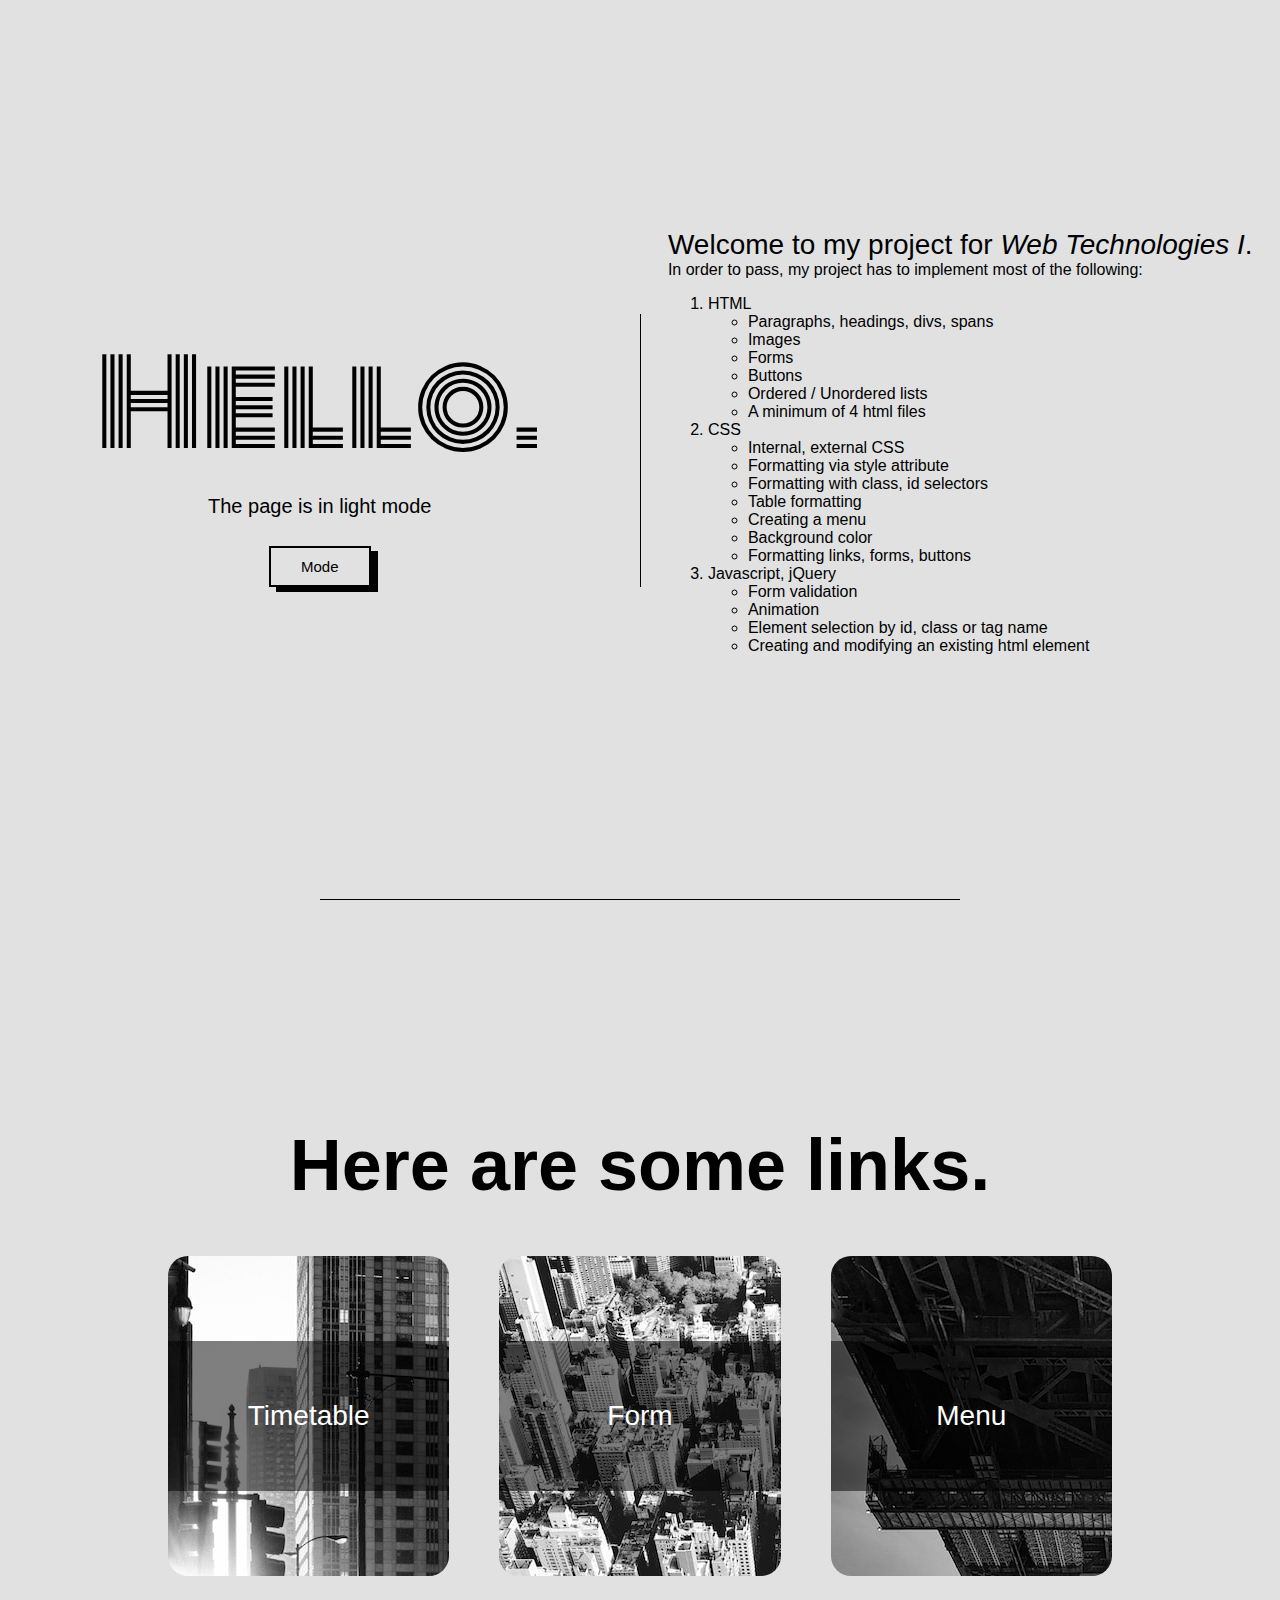
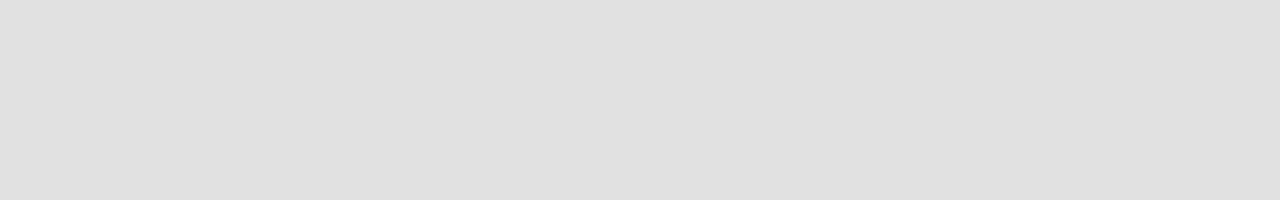
<file: index.html>
<!DOCTYPE html>
<html lang="en" class="light">

<head>
    <meta charset="UTF-8">
    <meta http-equiv="X-UA-Compatible" content="IE=edge">
    <meta name="viewport" content="width=device-width, initial-scale=1.0">
    <link rel="stylesheet" href="style.css">
    <title>Webtechnológiák I.</title>
</head>

<body>
    <div class="container-screen-size welcome">
        <div class="welcome-left">
            <h1>Hello.</h1>
            <p style="font-size: 20px;">The page is in <span class="theme-name">light</span> mode</p>
            <button class="theme-button">Mode</button>
        </div>
        <div class="wrapper">
        <div class="welcome-right">
            <p class="welcome-message">Welcome to my project for <span class="italic" style="font-style:italic">Web Technologies I</span>.</p>
            <p>In order to pass, my project has to implement most of the following:</p>
            <ol>
                <li>HTML
                    <ul>
                        <li>Paragraphs, headings, divs, spans</li>
                        <li>Images</li>
                        <li>Forms</li>
                        <li>Buttons</li>
                        <li>Ordered / Unordered lists</li>
                        <li>A minimum of 4 html files</li>
                    </ul>
                </li>
                <li>CSS
                    <ul>
                        <li>Internal, external CSS</li>
                        <li>Formatting via style attribute</li>
                        <li>Formatting with class, id selectors</li>
                        <li>Table formatting</li>
                        <li>Creating a menu</li>
                        <li>Background color</li>
                        <li>Formatting links, forms, buttons</li>
                    </ul>
                </li>
                <li>Javascript, jQuery
                    <ul>
                        <li>Form validation</li>
                        <li>Animation</li>
                        <li>Element selection by id, class or tag name</li>
                        <li>Creating and modifying an existing html element</li>
                    </ul>
                </li>
            </ol>
        </div>
        </div>
    </div>
    <div class="container-screen-size content">
        <p style="font-size: 72px; text-align: center; font-weight: bold; padding-bottom: 50px;">Here are some links.</p>
        <div class="card-container">
            <a href="timetable.html" target="_blank" class="card card1"><div class="card-text">Timetable</div></a>
            <a href="form.html" target="_blank" class="card card2"><div class="card-text">Form</div></a> 
            <a href="menu.html" target="_blank" class="card card3"><div class="card-text">Menu</div></a>
        </div>
    </div>


</body>

<script defer>
    function setTheme() {
        const root = document.documentElement;
        const newTheme = root.className === 'dark' ? 'light' : 'dark';
        root.className = newTheme;
        document.querySelector('.theme-name').textContent = newTheme;
    }
    document.querySelector('.theme-button').addEventListener('click', setTheme);
    
</script>

</html>
</file>
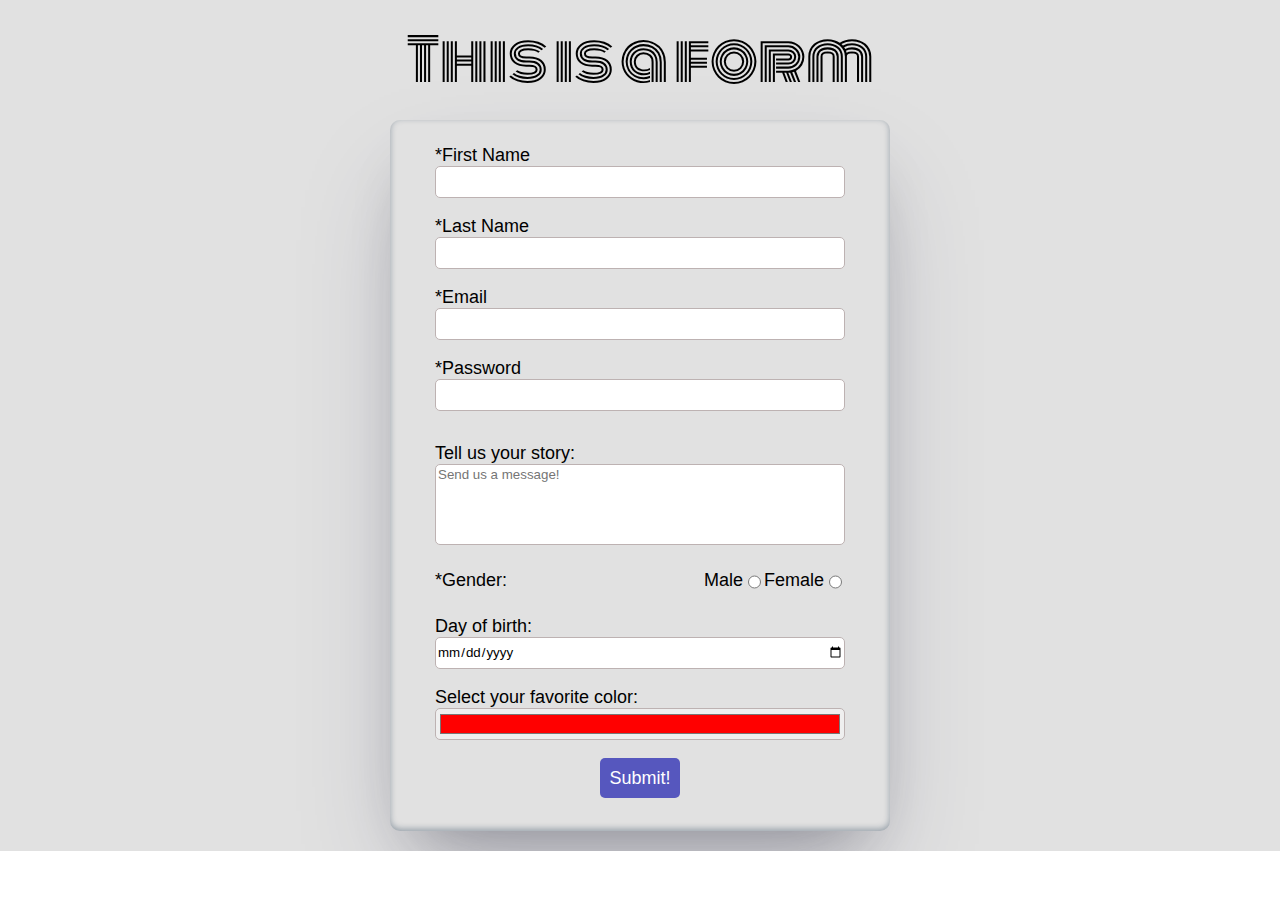
<file: form.html>
<!DOCTYPE html>
<html lang="en" class="light">
<head>
    <meta charset="UTF-8">
    <meta http-equiv="X-UA-Compatible" content="IE=edge">
    <meta name="viewport" content="width=device-width, initial-scale=1.0">
    <link rel="stylesheet" href="style.css">
    <title>Form implementation</title>
</head>
<body>
    <div class="container-screen-size form-container" >
        <p class="form-title">This is a form</p>
        <form action="http://httpbin.org/post" method="post" target="_blank" id="submit-form">
            <div class="input-area">
                <label for="first-name">*First Name</label>
                <input type="text" name="first-name" id="first-name" minlength="3" maxlength="30" required autocomplete="off">
                <div id="first-name-error" class="error-msg"></div>
            </div>
            <div class="input-area">
                <label for="last-name">*Last Name</label>
                <input type="text" name="last-name" id="last-name" minlength="3" maxlength="30" required autocomplete="off">
                <div id="last-name-error" class="error-msg"></div>
            </div>
            <div class="input-area">
                <label for="email">*Email</label>
                 <input type="email" name="email" id="email" required autocomplete="off">
                 <div id="email-error" class="error-msg"></div>
            </div>
            <div class="input-area" style="padding-bottom: 27px;">
                <label for="password">*Password</label>
                <input type="password" name="password" id="password" required  pattern='(?=.*\d)(?=.*[a-z])(?=.*[A-Z]).{8,}'>
                <div id="password-error" class="error-msg"></div>
            </div>
            <div class="input-area">
                <label for="message">Tell us your story:</label>
                <textarea id="message" name="message" rows="5" cols="30" placeholder="Send us a message!" style="resize: none;"></textarea> 
            </div>
            <div class="input-area gender">
                <p style="padding-right: 20px;">*Gender:</p>
                <label for="gender">Male</label>
                <input type="radio" name="gender" id="female" value="male" required>
                <label for="gender">Female</label>
                <input type="radio" name="gender" id="female" value="female">
                
            </div>
            <div class="input-area">
                <label for="birthday">Day of birth:</label>
                <input type="date" id="birthday" name="birthday" min="1900-01-01"> 
            </div>
            <div class="input-area">
                <label for="color">Select your favorite color:</label>
                <input type="color" id="color" name="color" value="#ff0000"> 
            </div>
            <div class="submit-area">
                <button class="submit-button" type="submit" form="submit-form">Submit!</button>
            </div>
        </form>
    </div>
</body>

<script>
    //Inputs
    const fName = document.querySelector('#first-name');
    const lName = document.querySelector('#last-name');
    const emailAddr = document.querySelector('#email');
    const password = document.querySelector('#password');

    //Error message divs
    const fNameError = document.querySelector('#first-name-error');
    const lNameError = document.querySelector('#last-name-error');
    const emailAddrError = document.querySelector('#email-error');
    const passwordError = document.querySelector('#password-error');

    //First Name check
    fName.addEventListener('input', () => {
        if (fName.value.length < 3 ) {
            fNameError.textContent = 'Please type in your first name.It must be at least 3 characters long.';
        } else {
            fNameError.textContent = '';
        }
    });

    //Last Name check
    lName.addEventListener('input', () => {
        if (lName.value.length < 3 ) {
            lNameError.textContent = 'Please type in your last name.\nIt must be at least 3 characters long.';
        } else {
            lNameError.textContent = '';
        }
    });

    //Email check
    emailAddr.addEventListener('input', () => {
        if (emailAddr.validity.typeMismatch) {
            emailAddrError.textContent = 'Please type in a valid email address.';
        } else {
            emailAddrError.textContent = '';
        }
    });

    //Password check
    password.addEventListener('input', () => {
        if (password.validity.patternMismatch) {
            const pw = password.value;
            const regexCapitalLetter = /[A-Z]/g;
            const regexNumbers = /[0-9]/g;
            let msg = '';

            if (regexCapitalLetter.test(pw)) {
                msg = '';
            } else {
                msg += 'Password needs at least 1 capital letter.';
                msg += '\n';
            }

            if (regexNumbers.test(pw)) {
                msg += '';
            } else {
                msg += 'Password needs at least 1 number.';
                msg += '\n';
            }

            if (pw.length < 9) {
                msg += 'Password must be at least 8 characters.';
                msg += '\n';
            } else {
                msg += '';
            }
            console.log(msg);
            passwordError.textContent = msg;
            
        } else {
            passwordError.textContent = '';
        }
    });
</script>
</html>
</file>
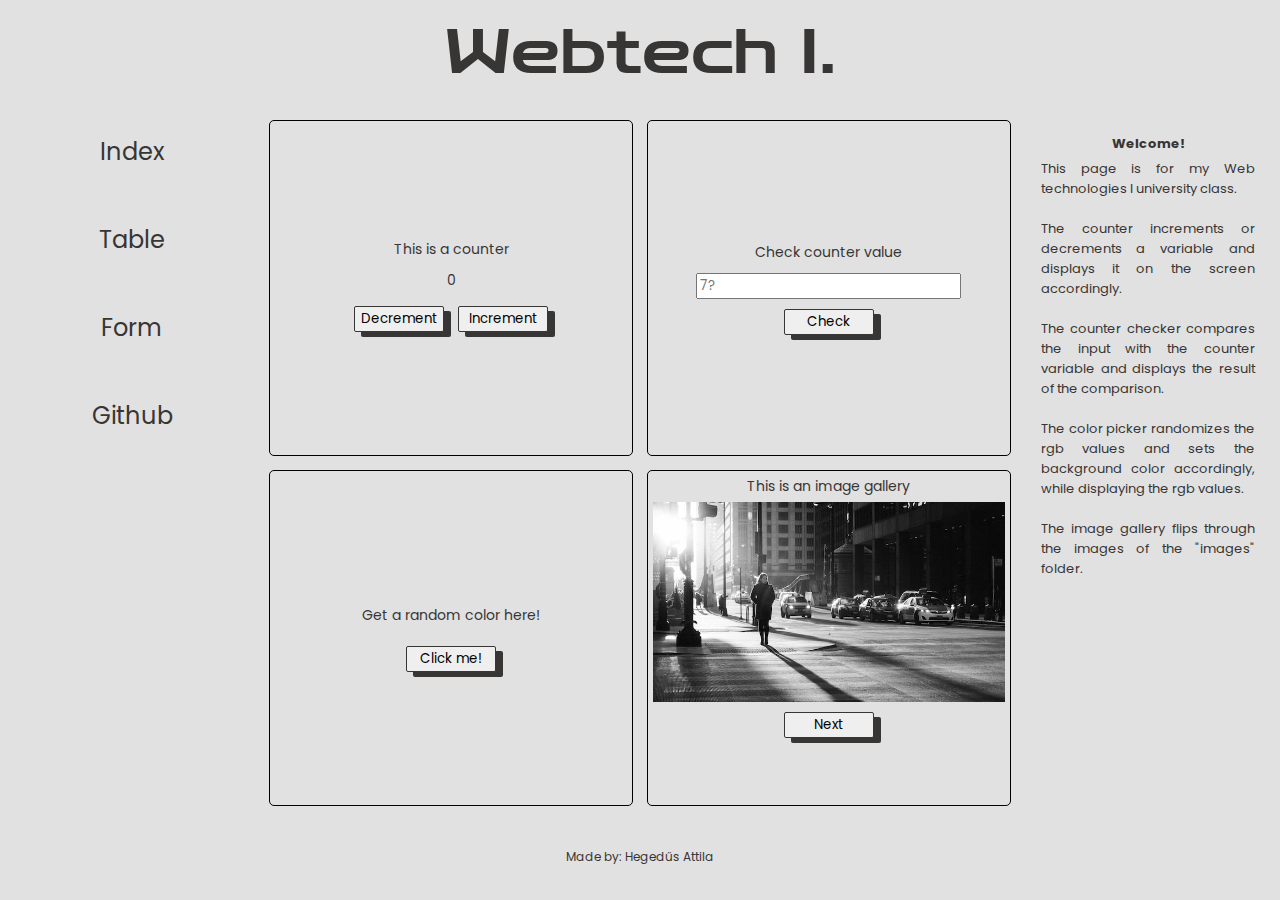
<file: menu.html>
<!DOCTYPE html>
<html lang="en">
<head>
    <meta charset="UTF-8">
    <meta http-equiv="X-UA-Compatible" content="IE=edge">
    <meta name="viewport" content="width=device-width, initial-scale=1.0">
    <link rel="stylesheet" href="menu_style.css">
    <title>Page with a side menu</title>
    <script src="jquery-3.6.1.min.js"></script>
</head>
<body>
   <header>Webtech I.</header>
   <div class="main">
    <aside class="left">
        <ul>
            <li><a href="index.html" target="_blank">Index</a></li>
            <li><a href="timetable.html" target="_blank">Table</a></li>
            <li><a href="form.html" target="_blank">Form</a></li>
            <li><a href="https://github.com/ati72/webtech-project" target="_blank">Github</a></li>
        </ul>
    </aside>
    <main>
        <div class="container-box" id="counter-box">
            <p>This is a counter</p>
            <p class="counter"></p>
            <div class="buttons">
                <button id="btn-decrement">Decrement</button>
                <button id="btn-increment">Increment</button>    
            </div>
        </div>
        <div class="container-box" id="checker-box">
            <p class="counter-check">Check counter value</p>
            <input id="counterCheck" type="text" placeholder="7?">
            <button id="btn-counter-check">Check</button>
        </div>
        <div class="container-box" id="random-background">
            <p>Get a random color here!</p>
            <p class="random-color"></p>
            <button id="btn-random-number">Click me!</button>
        </div>
        <div class="container-box" id="image-box">
            <p>This is an image gallery</p>
            <div class="image-container"></div>
            <button id="btn-next-image">Next</button>
        </div>
    </main>
    <aside class="right">
        <h3>Welcome!</h3>
        <p class="right-text">This page is for my Web technologies I university class.<br><br>The counter increments or decrements a variable and 
            displays it on the screen accordingly.<br><br>The counter checker compares the input with the counter variable and displays the result
            of the comparison.<br><br>The color picker randomizes the rgb values and sets the background color accordingly, while displaying the rgb 
            values.<br><br>The image gallery flips through the images of the "images" folder.
        </p>
    </aside>
   </div>
   <footer>Made by: Hegedűs Attila</footer>
</body>
<script>

    //Counter functions
    let counter = 0;
    $(".counter").html(counter)  
    $("#btn-increment").click(() => {
        counter++;
        $(".counter").html(counter);
    });
    $("#btn-decrement").click(() => {
        counter--;
        $(".counter").html(counter);
    });


    //Counter checker functions
    let counterCheckValue = $("#counterCheck").keyup(function() {
        counterCheckValue = $(this).val();
    });
    $("#btn-counter-check").click(() => {
        if($.isNumeric(counterCheckValue)) {
            if(counter !== parseInt(counterCheckValue)) {
                $(".counter-check").html("The counter is on a different value!");
                $(".counter-check").css("color", "red");
            } else {
                $(".counter-check").html("Correct value!");
                $(".counter-check").css("color", "green");
            }
        } else {
            $(".counter-check").html("The input has to be a number!");
            $(".counter-check").css("color", "red");
        }       
    });
    
    //Random color functions
    $("#btn-random-number").click(() => {
        let r = Math.floor(Math.random() * 255 + 0);
        let g = Math.floor(Math.random() * 255 + 0);
        let b = Math.floor(Math.random() * 255 + 0);
       
        $(".random-color").html("");
        $(".random-color").append("rgb(").append(r,",").append(g,",").append(b,).append(")");
        let randomColor = $(".random-color").html();
        $("#random-background").css("background-color",randomColor);
    });

    //Image gallery functions
    let image = 2;
    $("#btn-next-image").click(() => {
        let fileName = `url(./images/card-pic-${image}.jpg)`;
        $(".image-container").css("background-image", fileName);
        image++;
        if(image === 4) {
            image = 1;
        }
    });

</script>
</html>
</file>
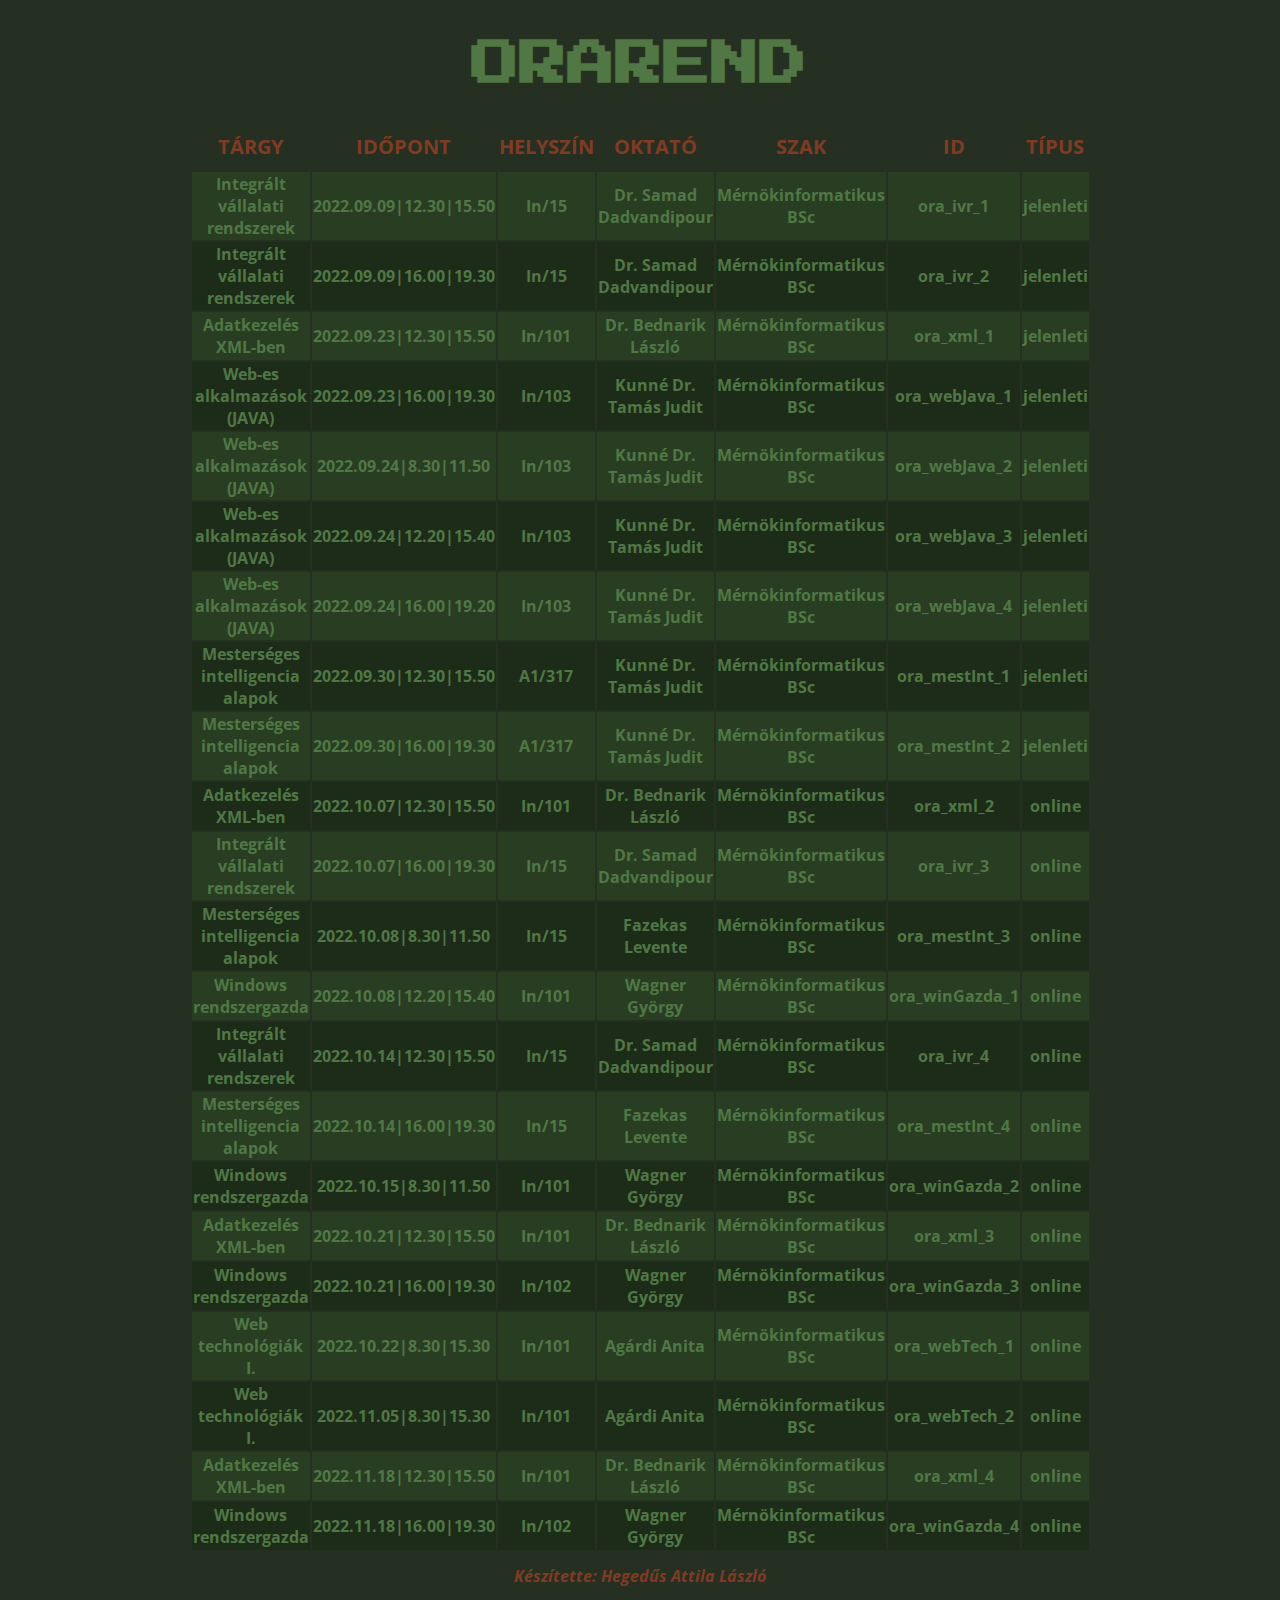
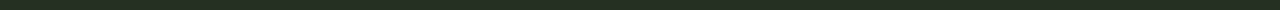
<file: timetable.html>
<!DOCTYPE html>
<html>


<head>
    <meta charset='UTF-8'>
    <title>XML To HTML using codebeautify.org</title>
</head>

<style>
    @import url('https://fonts.googleapis.com/css2?family=Press+Start+2P&display=swap');
    @import url('https://fonts.googleapis.com/css?family=Open+Sans:300,400,700');

    body {
        display: flex;
        flex-direction: column;
        justify-content: center;
        align-items: center;
        background-color: #253022;
        color: #507844;
        font-family: 'Open Sans', Tahoma;
        font-weight: 700;
    }

    table {
        width: 70%;
    }

    th {
        font-size: 20px;
        text-transform: uppercase;
        color: #813b23;
    }

    tr {
        height: 3em;
    }

    td {
        text-align: center;
    }

    tbody tr:nth-child(even) {
        background-color: #1d2c19;
    }

    tbody tr:nth-child(odd) {
        background-color: #293d23;
    }

    tbody tr:hover {
        background-color: #32465a;
        color: #fff;
        box-shadow: #212d3a -1px 1px, #212d3a -2px 2px, #212d3a -3px 3px, #212d3a -4px 4px, #212d3a -5px 5px, #212d3a -6px 6px;
        transform: translate3d(6px, -6px, 0);
        transition-delay: 0s;
        transition-duration: 0.4s;
        transition-property: all;
        transition-timing-function: line;
    }

    .madeBy:hover {
        background-color: #32465a;
        color: #fff;
    }

    .madeBy {
        font-style: italic;
        font-weight: bold;
        color: #813b23;
        background-color: #253022;
    }

    .title {
        font-family: 'Press Start 2p';
        font-size: 48px;
        text-transform: uppercase;
    }
</style>

<body>
    <h1 class="title">Orarend</h1>
    <table> 
        <thead>
            <tr>
                <th>Tárgy</th>
                <th>Időpont</th>
                <th>Helyszín</th>
                <th>Oktató</th>
                <th>Szak</th>
                <th>ID</th>
                <th>Típus</th>
            </tr>
        </thead>
        <tbody>
            <tr>
                <td>Integrált vállalati rendszerek</td>
                <td>2022.09.09|12.30|15.50</td>
                <td>In/15</td>
                <td>Dr. Samad Dadvandipour</td>
                <td>Mérnökinformatikus BSc</td>
                <td>ora_ivr_1</td>
                <td>jelenleti</td>
            </tr>
            <tr>
                <td>Integrált vállalati rendszerek</td>
                <td>2022.09.09|16.00|19.30</td>
                <td>In/15</td>
                <td>Dr. Samad Dadvandipour</td>
                <td>Mérnökinformatikus BSc</td>
                <td>ora_ivr_2</td>
                <td>jelenleti</td>
            </tr>
            <tr>
                <td>Adatkezelés XML-ben</td>
                <td>2022.09.23|12.30|15.50</td>
                <td>In/101</td>
                <td>Dr. Bednarik László</td>
                <td>Mérnökinformatikus BSc</td>
                <td>ora_xml_1</td>
                <td>jelenleti</td>
            </tr>
            <tr>
                <td>Web-es alkalmazások (JAVA)</td>
                <td>2022.09.23|16.00|19.30</td>
                <td>In/103</td>
                <td>Kunné Dr. Tamás Judit</td>
                <td>Mérnökinformatikus BSc</td>
                <td>ora_webJava_1</td>
                <td>jelenleti</td>
            </tr>
            <tr>
                <td>Web-es alkalmazások (JAVA)</td>
                <td>2022.09.24|8.30|11.50</td>
                <td>In/103</td>
                <td>Kunné Dr. Tamás Judit</td>
                <td>Mérnökinformatikus BSc</td>
                <td>ora_webJava_2</td>
                <td>jelenleti</td>
            </tr>
            <tr>
                <td>Web-es alkalmazások (JAVA)</td>
                <td>2022.09.24|12.20|15.40</td>
                <td>In/103</td>
                <td>Kunné Dr. Tamás Judit</td>
                <td>Mérnökinformatikus BSc</td>
                <td>ora_webJava_3</td>
                <td>jelenleti</td>
            </tr>
            <tr>
                <td>Web-es alkalmazások (JAVA)</td>
                <td>2022.09.24|16.00|19.20</td>
                <td>In/103</td>
                <td>Kunné Dr. Tamás Judit</td>
                <td>Mérnökinformatikus BSc</td>
                <td>ora_webJava_4</td>
                <td>jelenleti</td>
            </tr>
            <tr>
                <td>Mesterséges intelligencia alapok</td>
                <td>2022.09.30|12.30|15.50</td>
                <td>A1/317</td>
                <td>Kunné Dr. Tamás Judit</td>
                <td>Mérnökinformatikus BSc</td>
                <td>ora_mestInt_1</td>
                <td>jelenleti</td>
            </tr>
            <tr>
                <td>Mesterséges intelligencia alapok</td>
                <td>2022.09.30|16.00|19.30</td>
                <td>A1/317</td>
                <td>Kunné Dr. Tamás Judit</td>
                <td>Mérnökinformatikus BSc</td>
                <td>ora_mestInt_2</td>
                <td>jelenleti</td>
            </tr>
            <tr>
                <td>Adatkezelés XML-ben</td>
                <td>2022.10.07|12.30|15.50</td>
                <td>In/101</td>
                <td>Dr. Bednarik László</td>
                <td>Mérnökinformatikus BSc</td>
                <td>ora_xml_2</td>
                <td>online</td>
            </tr>
            <tr>
                <td>Integrált vállalati rendszerek</td>
                <td>2022.10.07|16.00|19.30</td>
                <td>In/15</td>
                <td>Dr. Samad Dadvandipour</td>
                <td>Mérnökinformatikus BSc</td>
                <td>ora_ivr_3</td>
                <td>online</td>
            </tr>
            <tr>
                <td>Mesterséges intelligencia alapok</td>
                <td>2022.10.08|8.30|11.50</td>
                <td>In/15</td>
                <td>Fazekas Levente</td>
                <td>Mérnökinformatikus BSc</td>
                <td>ora_mestInt_3</td>
                <td>online</td>
            </tr>
            <tr>
                <td>Windows rendszergazda</td>
                <td>2022.10.08|12.20|15.40</td>
                <td>In/101</td>
                <td>Wagner György</td>
                <td>Mérnökinformatikus BSc</td>
                <td>ora_winGazda_1</td>
                <td>online</td>
            </tr>
            <tr>
                <td>Integrált vállalati rendszerek</td>
                <td>2022.10.14|12.30|15.50</td>
                <td>In/15</td>
                <td>Dr. Samad Dadvandipour</td>
                <td>Mérnökinformatikus BSc</td>
                <td>ora_ivr_4</td>
                <td>online</td>
            </tr>
            <tr>
                <td>Mesterséges intelligencia alapok</td>
                <td>2022.10.14|16.00|19.30</td>
                <td>In/15</td>
                <td>Fazekas Levente</td>
                <td>Mérnökinformatikus BSc</td>
                <td>ora_mestInt_4</td>
                <td>online</td>
            </tr>
            <tr>
                <td>Windows rendszergazda</td>
                <td>2022.10.15|8.30|11.50</td>
                <td>In/101</td>
                <td>Wagner György</td>
                <td>Mérnökinformatikus BSc</td>
                <td>ora_winGazda_2</td>
                <td>online</td>
            </tr>
            <tr>
                <td>Adatkezelés XML-ben</td>
                <td>2022.10.21|12.30|15.50</td>
                <td>In/101</td>
                <td>Dr. Bednarik László</td>
                <td>Mérnökinformatikus BSc</td>
                <td>ora_xml_3</td>
                <td>online</td>
            </tr>
            <tr>
                <td>Windows rendszergazda</td>
                <td>2022.10.21|16.00|19.30</td>
                <td>In/102</td>
                <td>Wagner György</td>
                <td>Mérnökinformatikus BSc</td>
                <td>ora_winGazda_3</td>
                <td>online</td>
            </tr>
            <tr>
                <td>Web technológiák I.</td>
                <td>2022.10.22|8.30|15.30</td>
                <td>In/101</td>
                <td>Agárdi Anita</td>
                <td>Mérnökinformatikus BSc</td>
                <td>ora_webTech_1</td>
                <td>online</td>
            </tr>
            <tr>
                <td>Web technológiák I.</td>
                <td>2022.11.05|8.30|15.30</td>
                <td>In/101</td>
                <td>Agárdi Anita</td>
                <td>Mérnökinformatikus BSc</td>
                <td>ora_webTech_2</td>
                <td>online</td>
            </tr>
            <tr>
                <td>Adatkezelés XML-ben</td>
                <td>2022.11.18|12.30|15.50</td>
                <td>In/101</td>
                <td>Dr. Bednarik László</td>
                <td>Mérnökinformatikus BSc</td>
                <td>ora_xml_4</td>
                <td>online</td>
            </tr>
            <tr>
                <td>Windows rendszergazda</td>
                <td>2022.11.18|16.00|19.30</td>
                <td>In/102</td>
                <td>Wagner György</td>
                <td>Mérnökinformatikus BSc</td>
                <td>ora_winGazda_4</td>
                <td>online</td>
            </tr>
            <tr>
                <td colspan="7" class="madeBy">Készítette: Hegedűs Attila László</td>
            </tr>
        </tbody>
    </table>
</body>

</html>
</file>
<file: style.css>
@import url('https://fonts.googleapis.com/css2?family=Monoton&display=swap');

:root.light {
    --primary-bg-color: #e1e1e1;
    --primary-text-color: #000000;
}

:root.dark {
    --primary-bg-color: #171f24;
    --primary-text-color: #e1e1e1;
}




* {
    box-sizing: border-box;
    font-family:'Segoe UI', Tahoma, Geneva, Verdana, sans-serif;
}

body, p, h1{
    margin: 0;
    padding: 0;
    font-weight: normal;

}

a{
    font-size: 28px;
    text-decoration: none;
    color: white;
}


.container-screen-size{
    height: 100vh;
    width: 100vw;  /*ezt is kitörölhetném*/
    background-color: var(--primary-bg-color);
    color: var(--primary-text-color);
}

.wrapper {
    display: flex;
    align-items: center;
    justify-content: center;
}

.container-screen-size.welcome{

    display: flex;
    justify-content: center;
    align-items: center;
}

/*az elválasztó vonal miatt https://stackoverflow.com/questions/8572952/border-length-smaller-than-div-width*/
.container-screen-size.welcome:before {
    content : "";
    position: absolute;
    bottom  : 0;
    height  : 1px;
    width   : 50%;  /* or 100px */
    border-bottom:1px solid var(--primary-text-color);
  }

.container-screen-size.welcome > * {
    flex: 1; 
}

.welcome-left {
    text-align: center;
    font-size: 58px;
    border-right: 1px solid var(--primary-text-color);
}

.welcome-left h1 {
    font-family: 'Monoton', cursive;
}



.welcome-message {
    font-size: 28px;
}

.container-screen-size.content {
   padding: 50px;
   display: flex;
   flex-direction: column;
   align-items: center;
   justify-content: center;
}

.card-container {
    display: grid;
    grid-template-columns: 1fr 1fr 1fr;
    grid-gap: 50px;
    height: 40%;
    width: 80%;
	text-align: center;
}

.card {
    border-radius: 20px;
    display: flex;
    align-items: center;
    justify-content: center;
    transition: all 0.5s;
}

.card:hover {
    transform: scale(1.05);
    box-shadow:  rgba(0, 0, 0, 0.25) 0px 54px 55px, rgba(0, 0, 0, 0.12) 0px -12px 30px, rgba(0, 0, 0, 0.12) 0px 4px 6px, rgba(0, 0, 0, 0.17) 0px 12px 13px, rgba(0, 0, 0, 0.09) 0px -3px 5px;;
}

.card-text {
    display: flex;
    align-items: center;
    justify-content: center;
    height: 150px;
    width: 100%;
    background-color: rgba(0, 0, 0, 0.5);
}

.card.card1 {
    background-image: url(./images/card-pic-1.jpg);
}

.card.card2 {
    background-image: url(./images/card-pic-2.jpg);
}

.card.card3 {
    background-image: url(./images/card-pic-3.jpg);
}

.theme-button {
    background-color: var(--primary-bg-color);
    color: var(--primary-text-color);
    border: 2px solid var(--primary-text-color);
    padding: 10px 30px;
    cursor: pointer;
    box-shadow: 7px 5px var(--primary-text-color);
    font-size: 15px;
}

.theme-button:hover {
    text-decoration: underline;
}

/*FORM STYLES*/
.form-container {
    display: flex;
    align-items: center;
    justify-content: center;
    flex-direction: column;
    overflow: auto;
}

#submit-form {
    border-radius: 10px;
    box-shadow: rgba(50, 50, 93, 0.25) 0px 50px 100px -20px, rgba(0, 0, 0, 0.3) 0px 30px 60px -30px, rgba(10, 37, 64, 0.35) 0px -2px 6px 0px inset; /*innen: https://getcssscan.com/css-box-shadow-examples*/
    padding: 20px;
    height: fit-content;
    width: 500px;
    position: relative; /*hogy a gombot lehessen absolute-ba tenni*/
    font-size: 18px;
}

#submit-form > * {
    padding: 5px 25px 13px;
}


.input-area>*:first-child {
    margin-right: auto;
}

.form-title {
    font-family: 'Monoton', cursive;
    font-size: 58px;
    padding: 15px;
}

.submit-button {
    border: none;
    height: 40px;
    width: 80px;
    border-radius: 5px;
    background-color: rgb(86, 87, 190);
    color: white;
    font-size: 18px;
    cursor: pointer;
}

.submit-button:hover {
    border: 2px solid rgb(86, 87, 190);
    background-color: white;
    color: rgb(86, 87, 190);
}

.submit-area {
    display: flex;
    align-items: center;
    justify-content: center;
    padding: 25px;
}

input {
    border-radius: 5px;
    border: 1px solid rgb(189, 178, 178);
    width: -webkit-fill-available;
    width: -moz-available;
    height: 32px;
}

textarea {
    width: -webkit-fill-available;
    width: -moz-available;
    border: 1px solid rgb(189, 178, 178);
    border-radius: 5px;
}

.input-area {
    display: flex;
    flex-direction: column;
    align-items: center;
    position: relative;/*error msg absolute-hoz*/
}
.gender{
    flex-direction: row;
    justify-content: center;
}
.gender input {
    display: block;
    width: auto;
}

.error-msg {
    font-size: 10px;
    color: red;
    /*hogy ne változzon a kiosztás mikor ez megjelenik*/
    position: absolute;
    bottom: 0;
}

input:focus {
    border: none;
    outline: none;
}

input:invalid:focus {
    border: 2px solid red;
}

input:valid:focus {
    border: 2px solid green;
}


@media (max-height:900px) {
    .form-container {
        height: auto;
    }

    #submit-form {
        margin-bottom: 20px;
    }
}
</file>
<file: menu_style.css>
@import url('https://fonts.googleapis.com/css2?family=Zen+Dots&display=swap');
@import url('https://fonts.googleapis.com/css2?family=Poppins:wght@300&display=swap');

:root {
    --primary-bg-color: #e1e1e1;
    --primary-text-color: #383535;
    --primary-font: 'Poppins'
}

*{
    margin: 5px;
    box-sizing: border-box;
    font-family: var(--primary-font);
}

body {
    background: var(--primary-bg-color);
    text-align: center;
    color: var(--primary-text-color);
    font-size: 24px;
    display: flex;
    flex-direction: column;
    height: 97vh;
}

header {
    font-family: 'Zen Dots', cursive;
    font-size: 62px;
}

.left {
    padding: 0 0 3em 0;
    flex: 1 1 100px;
}

main {
    padding: 15px;
    flex: 5 5 150px;
    display: grid;
    grid-template-columns: 1fr 1fr;
    grid-template-rows: 1fr 1fr;
    gap: 1em;
    place-items: center;
}

.right {
    padding: 1em 0 3em 0;
    flex: 1 1 100px;
}

footer {
    padding: 1em 0 1em 0;
    font-size: 12px;
}

.main {
    display: flex;
    flex: 1;
}

ul {
    list-style: none;
    margin: 0;
    padding-left: 0;
}

li {
   padding: 1em 0 1em 0;
   border-radius: 5px;
}

a {
    text-decoration: none;
    color: var(--primary-text-color);
}

.container-box {
    border: 1px solid #000;
    border-radius: 5px;
    width: 100%;
    height: 100%;
}

.image-container {
    background-image: url(./images/card-pic-1.jpg);
    height: 70%;
    background-size: cover;
    background-position: center;
}

.right-text {
    text-align: justify;
    font-size: 18px;
}

#counter-box, #checker-box, #random-background {
    display: flex;
    flex-direction: column;
    align-items: center;
    justify-content: center;
}

button {
    width: 90px;
    height: 26px;
    border: 1px solid var(--primary-text-color);
    border-radius: 2px;
    box-shadow: 7px 5px var(--primary-text-color);
    cursor: pointer;
}

li:hover {
    background-color: aliceblue;
    text-decoration: underline;
}

@media all and (max-width: 550px) {
    .main {
        flex-direction: column;
    }
    main {
        padding: 5em 0 5em 0;
    }
}

@media  screen and (max-width: 1366px) {
    .right-text {
        font-size: 13px;
    }

    .main {
        height: 75vh;
    }

    main {
        font-size: 14px;
    }

    h3 {
        font-size: 13px;
    }

    .image-container {
        height: 60%;
    }
}
</file>
